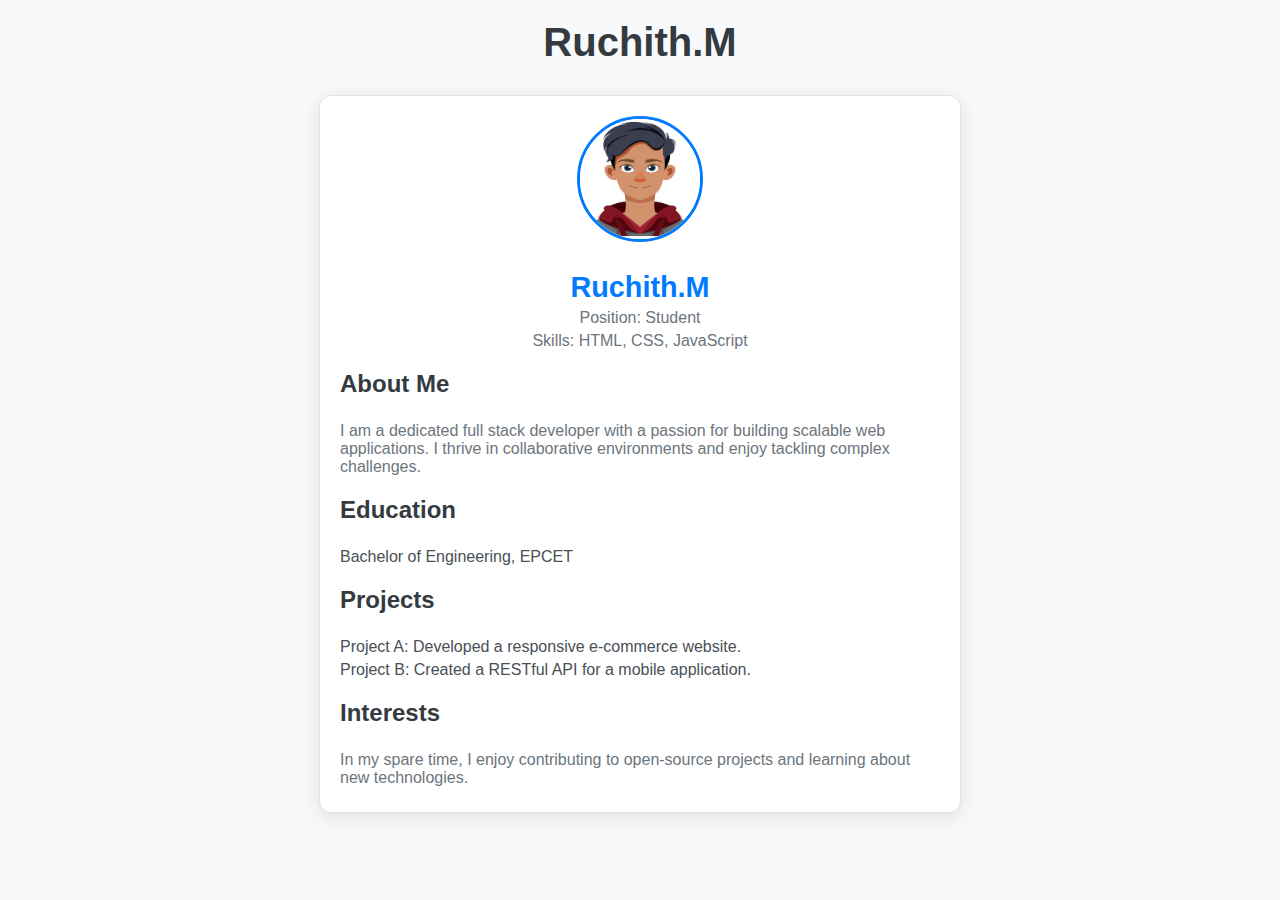
<file: ruchith.html>
<!DOCTYPE html>
<html lang="en">
  <head>
    <meta charset="UTF-8" />
    <meta name="viewport" content="width=device-width, initial-scale=1.0" />
    <title>Vaibhav Kumar's Resume</title>
    <link rel="stylesheet" href="style.css" />
  </head>

  <body>
    <header>
      <h1>Ruchith.M</h1>
    </header>
    <main>
      <div class="card">
        <img src="/Vaibhav.avif" alt="Ruchith" class="avatar" />
        <h2>Ruchith.M</h2>
        <p>Position: Student</p>
        <p>Skills: HTML, CSS, JavaScript</p>

        <div class="content">
          <h3 class="section-title">About Me</h3>
          <p>
            I am a dedicated full stack developer with a passion for building
            scalable web applications. I thrive in collaborative environments
            and enjoy tackling complex challenges.
          </p>

          <h3 class="section-title">Education</h3>
          <ul>
            <li>Bachelor of Engineering, EPCET</li>
          </ul>

          <h3 class="section-title">Projects</h3>
          <ul>
            <li>Project A: Developed a responsive e-commerce website.</li>
            <li>Project B: Created a RESTful API for a mobile application.</li>
          </ul>

          <h3 class="section-title">Interests</h3>
          <p>
            In my spare time, I enjoy contributing to open-source projects and
            learning about new technologies.
          </p>
        </div>
      </div>
    </main>
  </body>
</html>
</file>
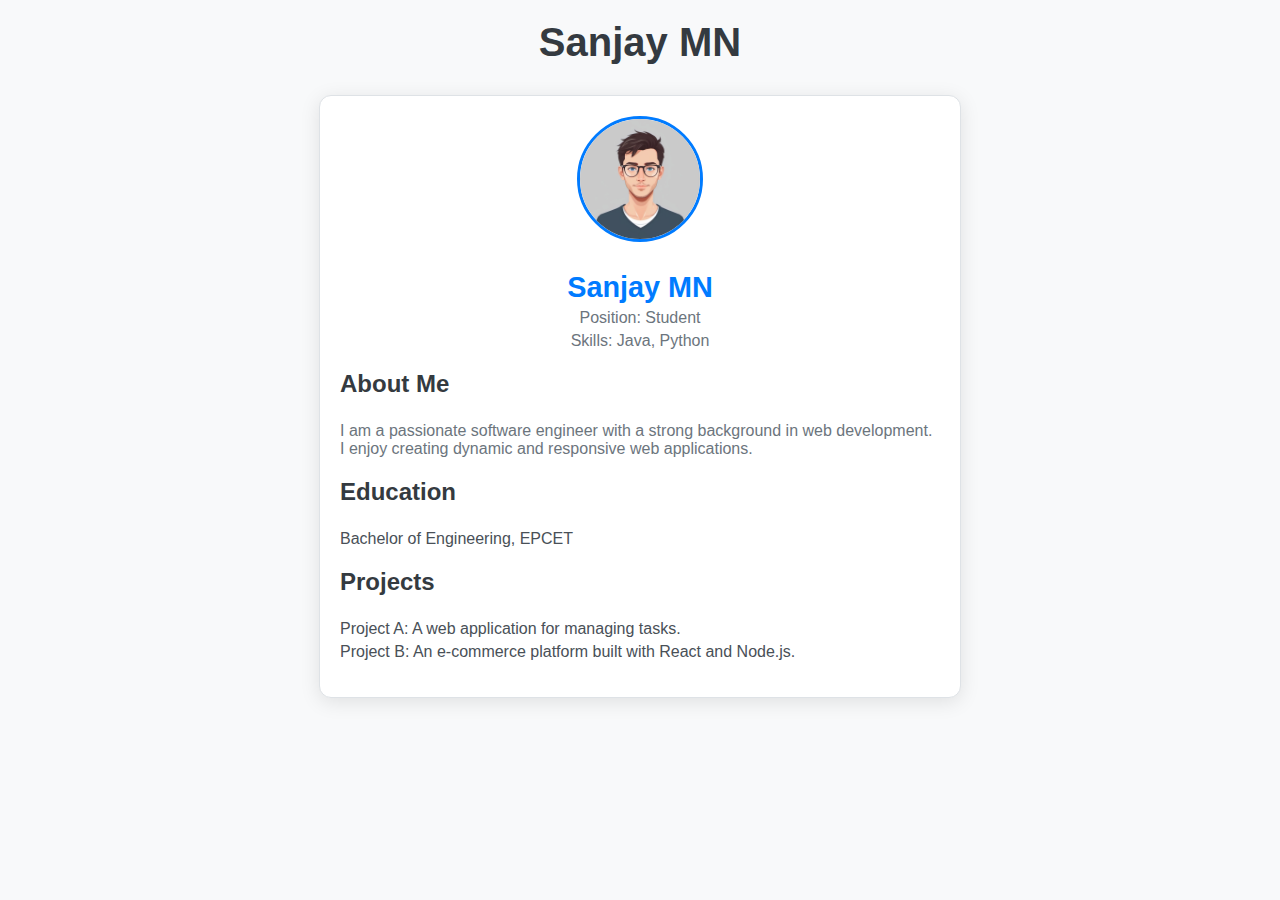
<file: sanjay.html>
<!DOCTYPE html>
<html lang="en">
  <head>
    <meta charset="UTF-8" />
    <meta name="viewport" content="width=device-width, initial-scale=1.0" />
    <title>Sanjay Resume</title>
    <link rel="stylesheet" href="style.css" />
  </head>

  <body>
    <header>
      <h1>Sanjay MN</h1>
    </header>
    <main>
      <div class="card">
        <img src="/suresh.jpg" alt="Sanjay MN" class="avatar" />
        <h2>Sanjay MN</h2>
        <p>Position: Student</p>

        <p>Skills:  Java, Python</p>

        <div class="content">
          <h3 class="section-title">About Me</h3>
          <p>
            I am a passionate software engineer with a strong background in web
            development. I enjoy creating dynamic and responsive web
            applications.
          </p>

          <h3 class="section-title">Education</h3>
          <ul>
            <li>Bachelor of Engineering, EPCET</li>
          </ul>

          <h3 class="section-title">Projects</h3>
          <ul>
            <li>Project A: A web application for managing tasks.</li>
            <li>
              Project B: An e-commerce platform built with React and Node.js.
            </li>
          </ul>
        </div>
      </div>
    </main>
  </body>
</html>
</file>
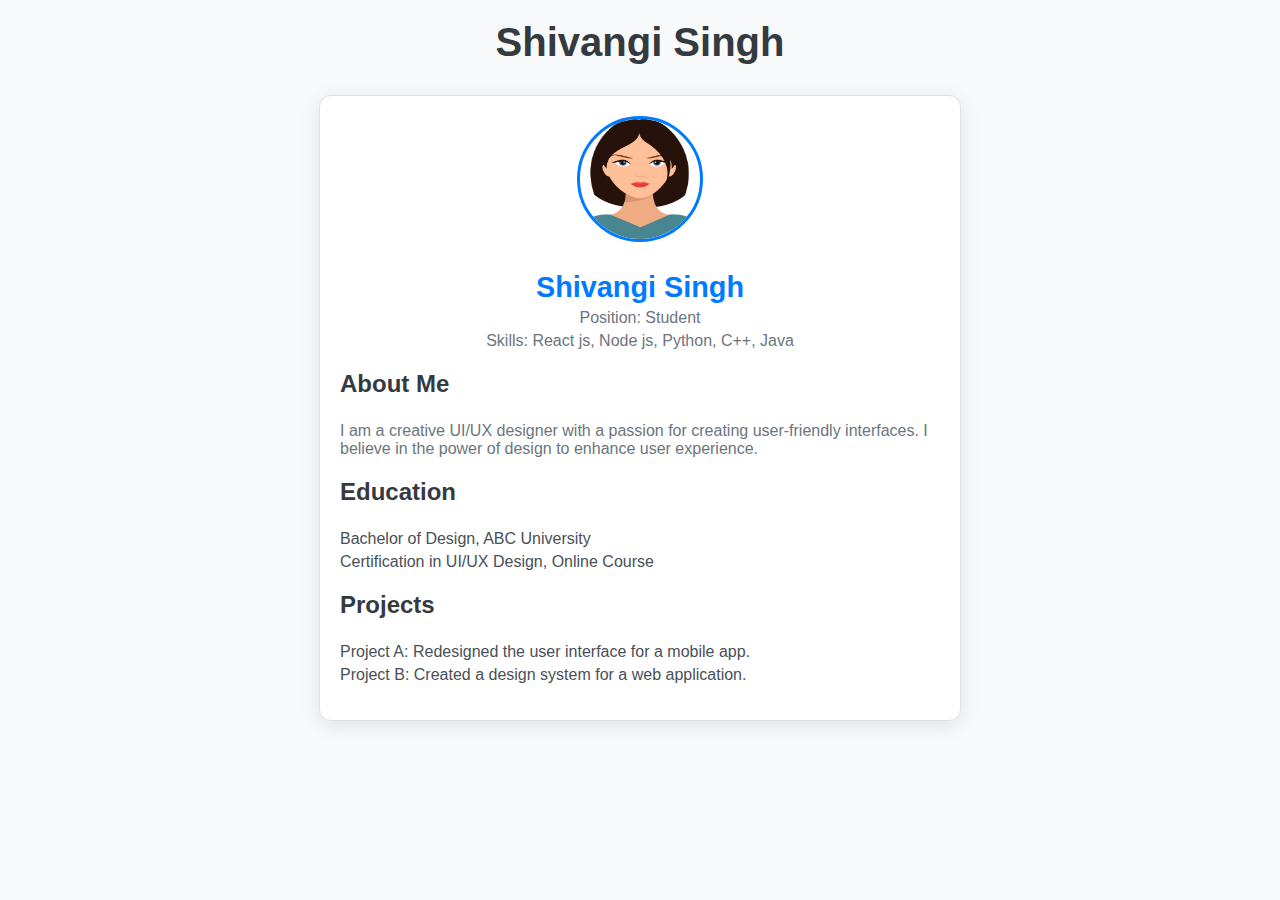
<file: shivangi.html>
<!DOCTYPE html>
<html lang="en">
  <head>
    <meta charset="UTF-8" />
    <meta name="viewport" content="width=device-width, initial-scale=1.0" />
    <title>Shivangi Singh's Resume</title>
    <link rel="stylesheet" href="style.css" />
  </head>

  <body>
    <header>
      <h1>Shivangi Singh</h1>
    </header>
    <main>
      <div class="card">
        <img src="/shivange.webp" alt="Shivangi Singh" class="avatar" />
        <h2>Shivangi Singh</h2>
        <p>Position: Student</p>
        <p>Skills: React js, Node js, Python, C++, Java</p>

        <div class="content">
          <h3 class="section-title">About Me</h3>
          <p>
            I am a creative UI/UX designer with a passion for creating
            user-friendly interfaces. I believe in the power of design to
            enhance user experience.
          </p>

          <h3 class="section-title">Education</h3>
          <ul>
            <li>Bachelor of Design, ABC University</li>
            <li>Certification in UI/UX Design, Online Course</li>
          </ul>

          <h3 class="section-title">Projects</h3>
          <ul>
            <li>Project A: Redesigned the user interface for a mobile app.</li>
            <li>Project B: Created a design system for a web application.</li>
          </ul>
        </div>
      </div>
    </main>
  </body>
</html>
</file>
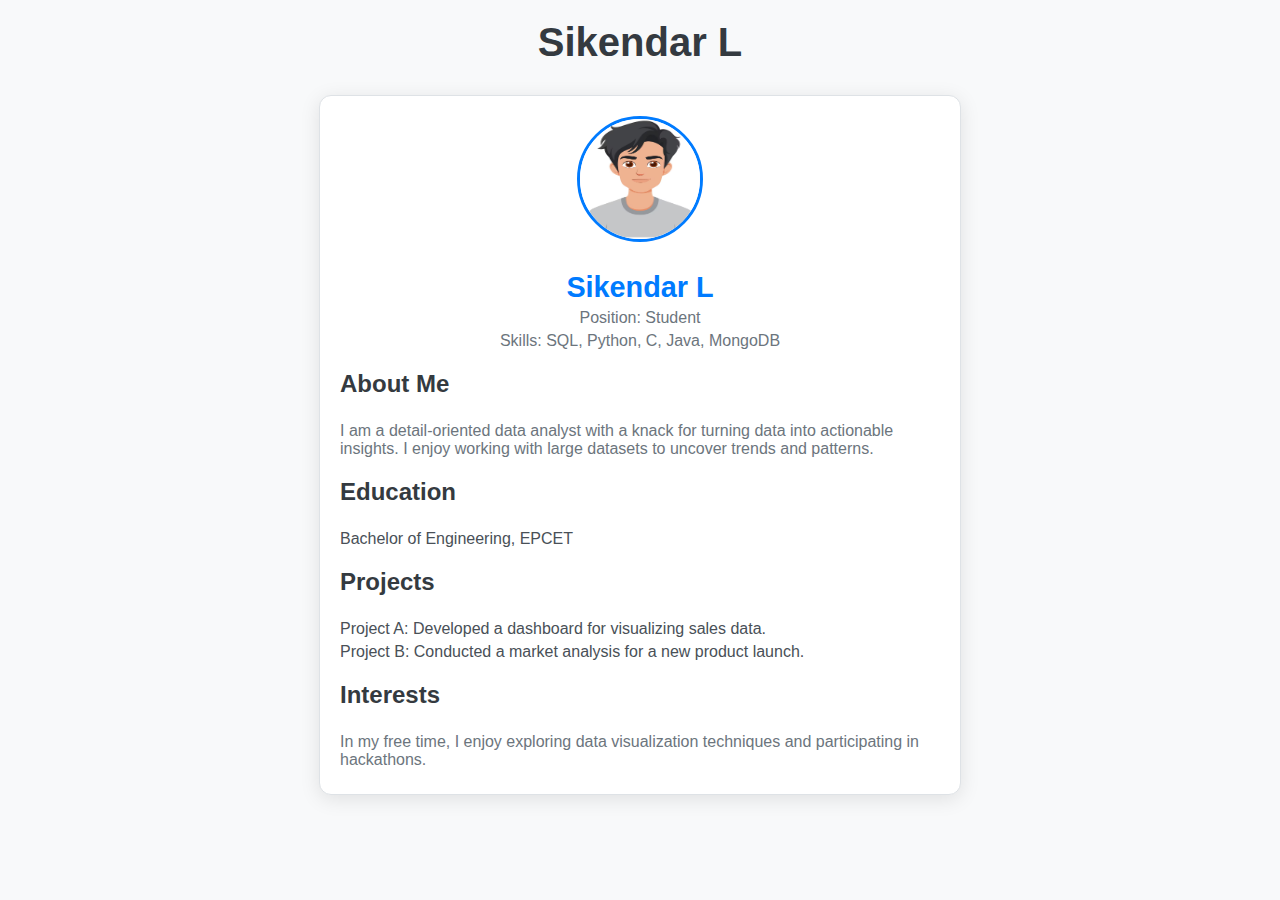
<file: sikendar.html>
<!DOCTYPE html>
<html lang="en">
  <head>
    <meta charset="UTF-8" />
    <meta name="viewport" content="width=device-width, initial-scale=1.0" />
    <title>Sikendar L's Resume</title>
    <link rel="stylesheet" href="style.css" />
  </head>

  <body>
    <header>
      <h1>Sikendar L</h1>
    </header>
    <main>
      <div class="card">
        <img src="/Sikendar.avif" alt="Sikendar L" class="avatar" />
        <h2>Sikendar L</h2>
        <p>Position: Student</p>
        <p>Skills: SQL, Python, C, Java, MongoDB</p>

        <div class="content">
          <h3 class="section-title">About Me</h3>
          <p>
            I am a detail-oriented data analyst with a knack for turning data
            into actionable insights. I enjoy working with large datasets to
            uncover trends and patterns.
          </p>

          <h3 class="section-title">Education</h3>
          <ul>
            <li>Bachelor of Engineering, EPCET</li>
          </ul>

          <h3 class="section-title">Projects</h3>
          <ul>
            <li>
              Project A: Developed a dashboard for visualizing sales data.
            </li>
            <li>
              Project B: Conducted a market analysis for a new product launch.
            </li>
          </ul>

          <h3 class="section-title">Interests</h3>
          <p>
            In my free time, I enjoy exploring data visualization techniques and
            participating in hackathons.
          </p>
        </div>
      </div>
    </main>
  </body>
</html>
</file>
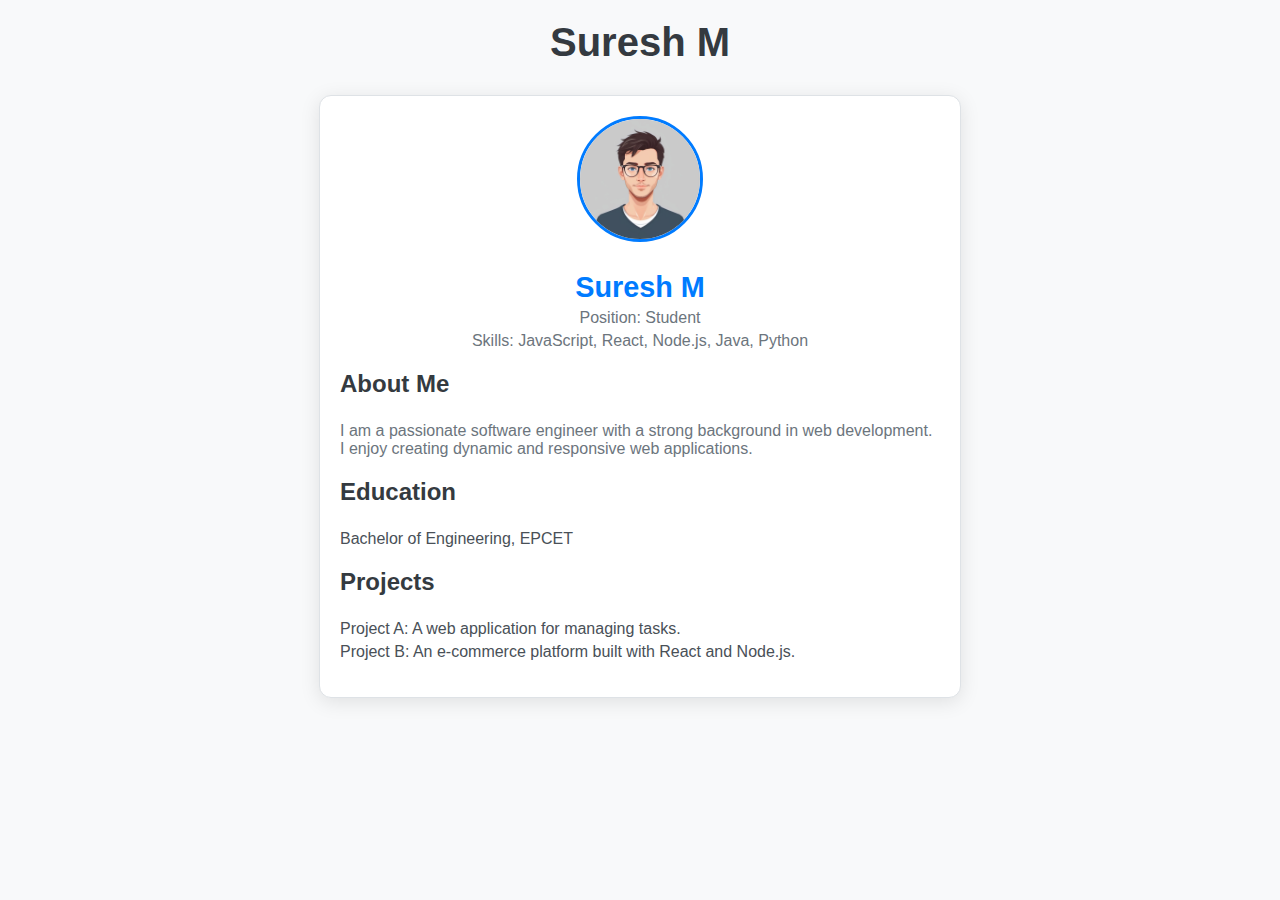
<file: suresh.html>
<!DOCTYPE html>
<html lang="en">
  <head>
    <meta charset="UTF-8" />
    <meta name="viewport" content="width=device-width, initial-scale=1.0" />
    <title>Suresh M's Resume</title>
    <link rel="stylesheet" href="style.css" />
  </head>

  <body>
    <header>
      <h1>Suresh M</h1>
    </header>
    <main>
      <div class="card">
        <img src="/suresh.jpg" alt="Suresh M" class="avatar" />
        <h2>Suresh M</h2>
        <p>Position: Student</p>

        <p>Skills: JavaScript, React, Node.js, Java, Python</p>

        <div class="content">
          <h3 class="section-title">About Me</h3>
          <p>
            I am a passionate software engineer with a strong background in web
            development. I enjoy creating dynamic and responsive web
            applications.
          </p>

          <h3 class="section-title">Education</h3>
          <ul>
            <li>Bachelor of Engineering, EPCET</li>
          </ul>

          <h3 class="section-title">Projects</h3>
          <ul>
            <li>Project A: A web application for managing tasks.</li>
            <li>
              Project B: An e-commerce platform built with React and Node.js.
            </li>
          </ul>
        </div>
      </div>
    </main>
  </body>
</html>
</file>
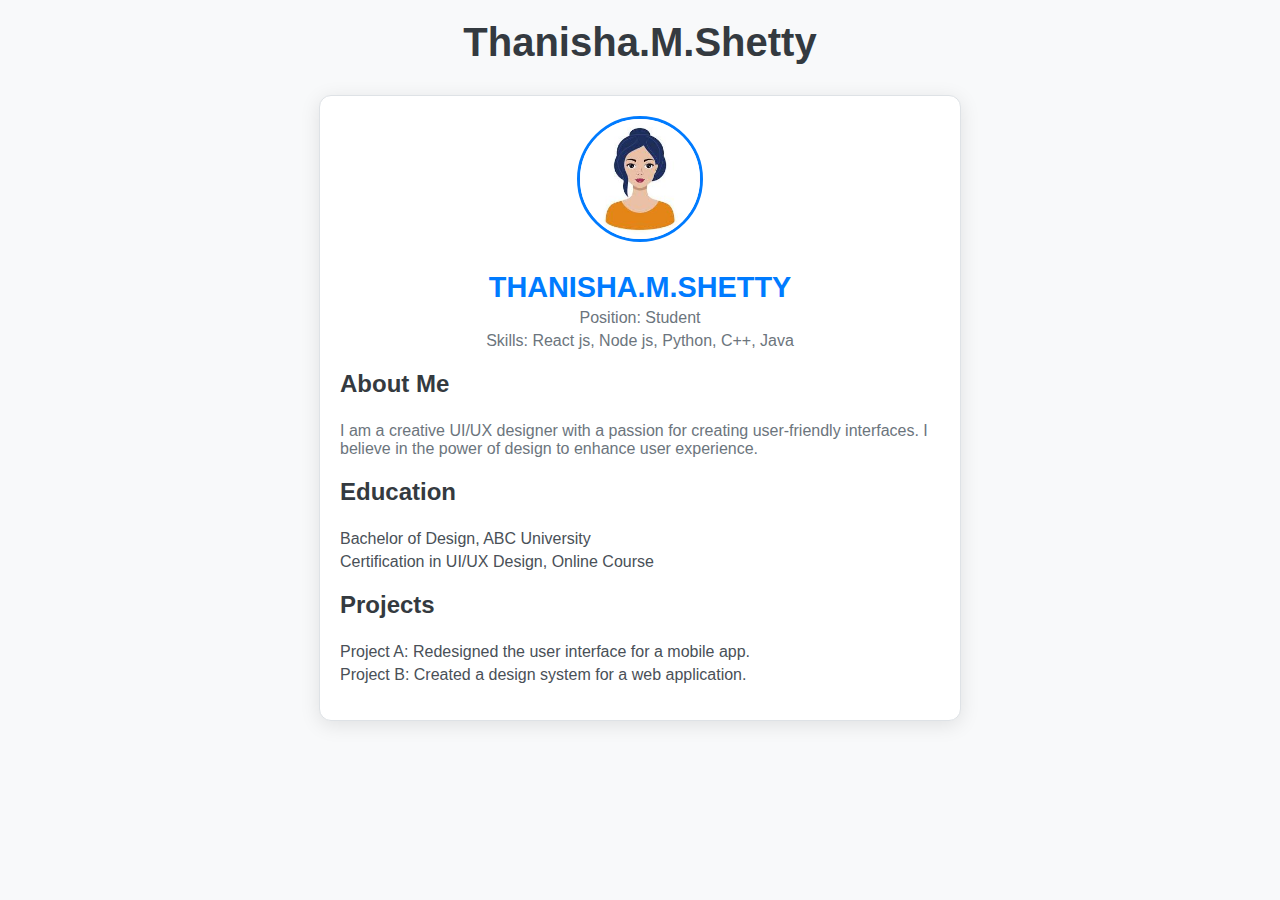
<file: thanisha.html>
<!DOCTYPE html>
<html lang="en">
  <head>
    <meta charset="UTF-8" />
    <meta name="viewport" content="width=device-width, initial-scale=1.0" />
    <title>Thanisha.M.Shetty's Resume</title>
    <link rel="stylesheet" href="style.css" />
  </head>

  <body>
    <header>
      <h1>Thanisha.M.Shetty</h1>
    </header>
    <main>
      <div class="card">
        <img src="/thanisha.png" alt="Thanisha.m.shetty" class="avatar" />
        <h2>THANISHA.M.SHETTY</h2>
        <p>Position: Student</p>
        <p>Skills: React js, Node js, Python, C++, Java</p>

        <div class="content">
          <h3 class="section-title">About Me</h3>
          <p>
            I am a creative UI/UX designer with a passion for creating
            user-friendly interfaces. I believe in the power of design to
            enhance user experience.
          </p>

          <h3 class="section-title">Education</h3>
          <ul>
            <li>Bachelor of Design, ABC University</li>
            <li>Certification in UI/UX Design, Online Course</li>
          </ul>

          <h3 class="section-title">Projects</h3>
          <ul>
            <li>Project A: Redesigned the user interface for a mobile app.</li>
            <li>Project B: Created a design system for a web application.</li>
          </ul>
        </div>
      </div>
    </main>
  </body>
</html>
</file>
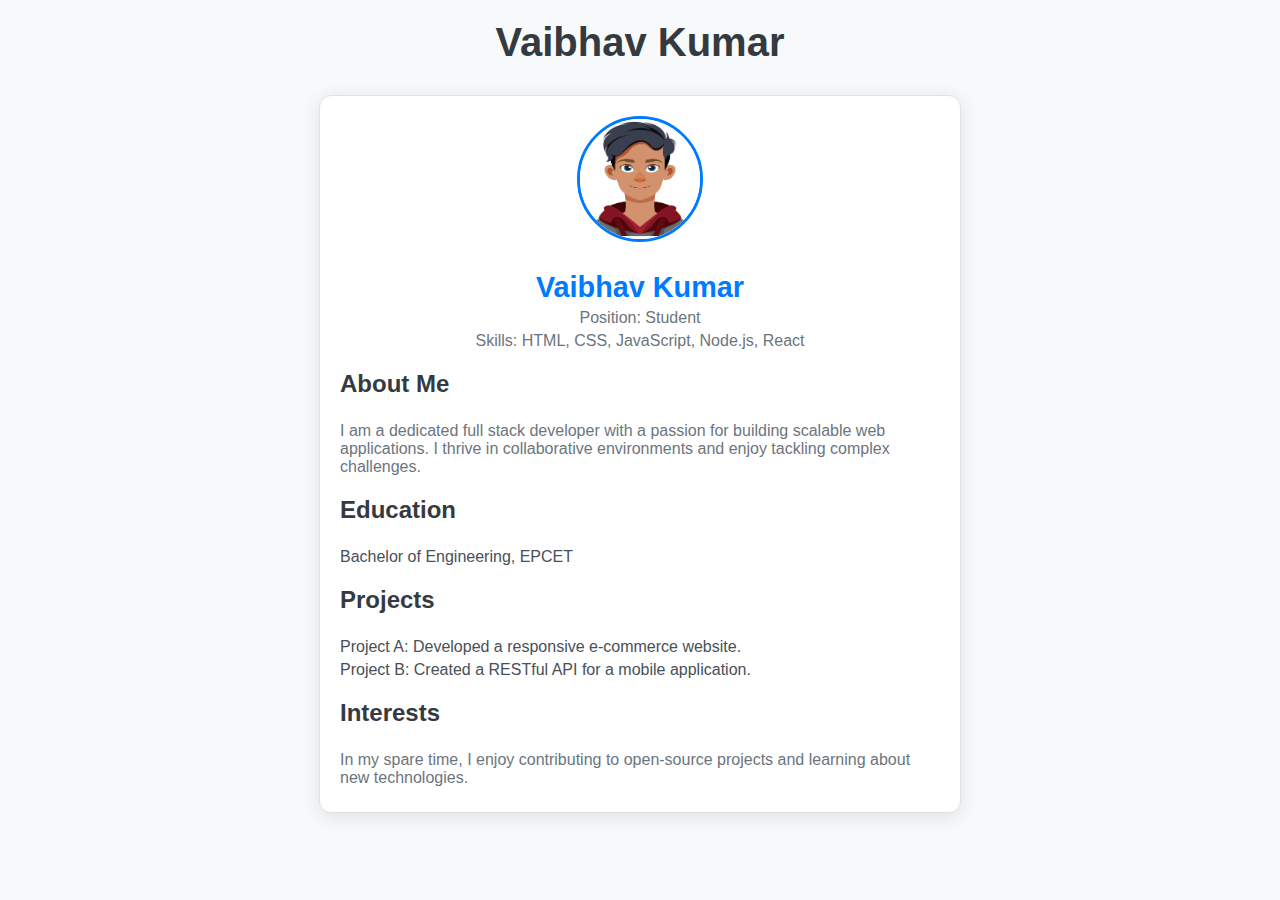
<file: vaibhav.html>
<!DOCTYPE html>
<html lang="en">
  <head>
    <meta charset="UTF-8" />
    <meta name="viewport" content="width=device-width, initial-scale=1.0" />
    <title>Vaibhav Kumar's Resume</title>
    <link rel="stylesheet" href="style.css" />
  </head>

  <body>
    <header>
      <h1>Vaibhav Kumar</h1>
    </header>
    <main>
      <div class="card">
        <img src="/Vaibhav.avif" alt="Vaibhav Kumar" class="avatar" />
        <h2>Vaibhav Kumar</h2>
        <p>Position: Student</p>
        <p>Skills: HTML, CSS, JavaScript, Node.js, React</p>

        <div class="content">
          <h3 class="section-title">About Me</h3>
          <p>
            I am a dedicated full stack developer with a passion for building
            scalable web applications. I thrive in collaborative environments
            and enjoy tackling complex challenges.
          </p>

          <h3 class="section-title">Education</h3>
          <ul>
            <li>Bachelor of Engineering, EPCET</li>
          </ul>

          <h3 class="section-title">Projects</h3>
          <ul>
            <li>Project A: Developed a responsive e-commerce website.</li>
            <li>Project B: Created a RESTful API for a mobile application.</li>
          </ul>

          <h3 class="section-title">Interests</h3>
          <p>
            In my spare time, I enjoy contributing to open-source projects and
            learning about new technologies.
          </p>
        </div>
      </div>
    </main>
  </body>
</html>
</file>
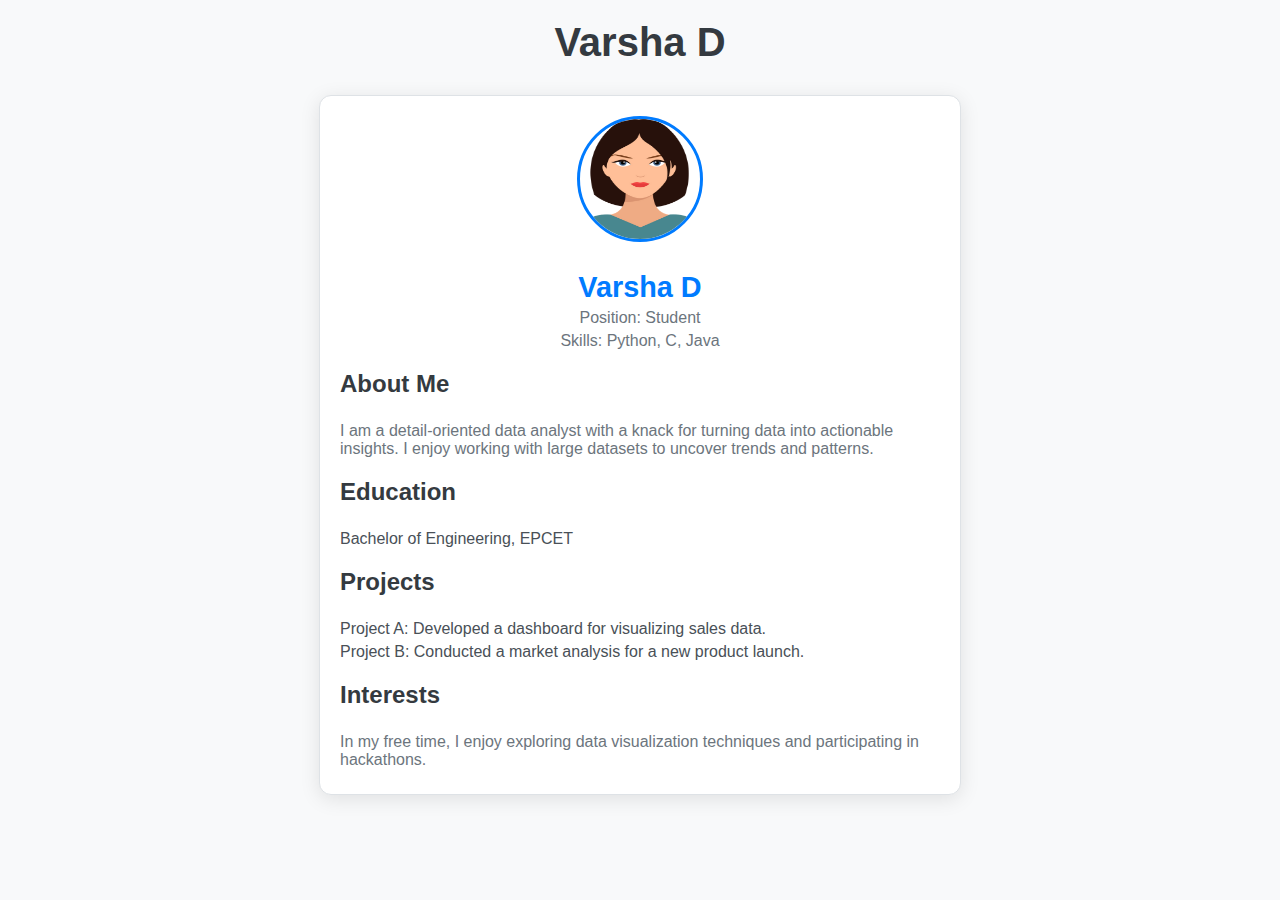
<file: varsha.html>
<!DOCTYPE html>
<html lang="en">
  <head>
    <meta charset="UTF-8" />
    <meta name="viewport" content="width=device-width, initial-scale=1.0" />
    <title>Yashwanth Gowda YR</title>
    <link rel="stylesheet" href="style.css" />
  </head>

  <body>
    <header>
      <h1>Varsha D</h1>
    </header>
    <main>
      <div class="card">
        <img src="shivange.webp" alt="Yashwanth Gowda YR" class="avatar" />
        <h2>Varsha D</h2>
        <p>Position: Student</p>
        <p>Skills:  Python, C, Java</p>

        <div class="content">
          <h3 class="section-title">About Me</h3>
          <p>
            I am a detail-oriented data analyst with a knack for turning data
            into actionable insights. I enjoy working with large datasets to
            uncover trends and patterns.
          </p>

          <h3 class="section-title">Education</h3>
          <ul>
            <li>Bachelor of Engineering, EPCET</li>
          </ul>

          <h3 class="section-title">Projects</h3>
          <ul>
            <li>
              Project A: Developed a dashboard for visualizing sales data.
            </li>
            <li>
              Project B: Conducted a market analysis for a new product launch.
            </li>
          </ul>

          <h3 class="section-title">Interests</h3>
          <p>
            In my free time, I enjoy exploring data visualization techniques and
            participating in hackathons.
          </p>
        </div>
      </div>
    </main>
  </body>
</html>
</file>
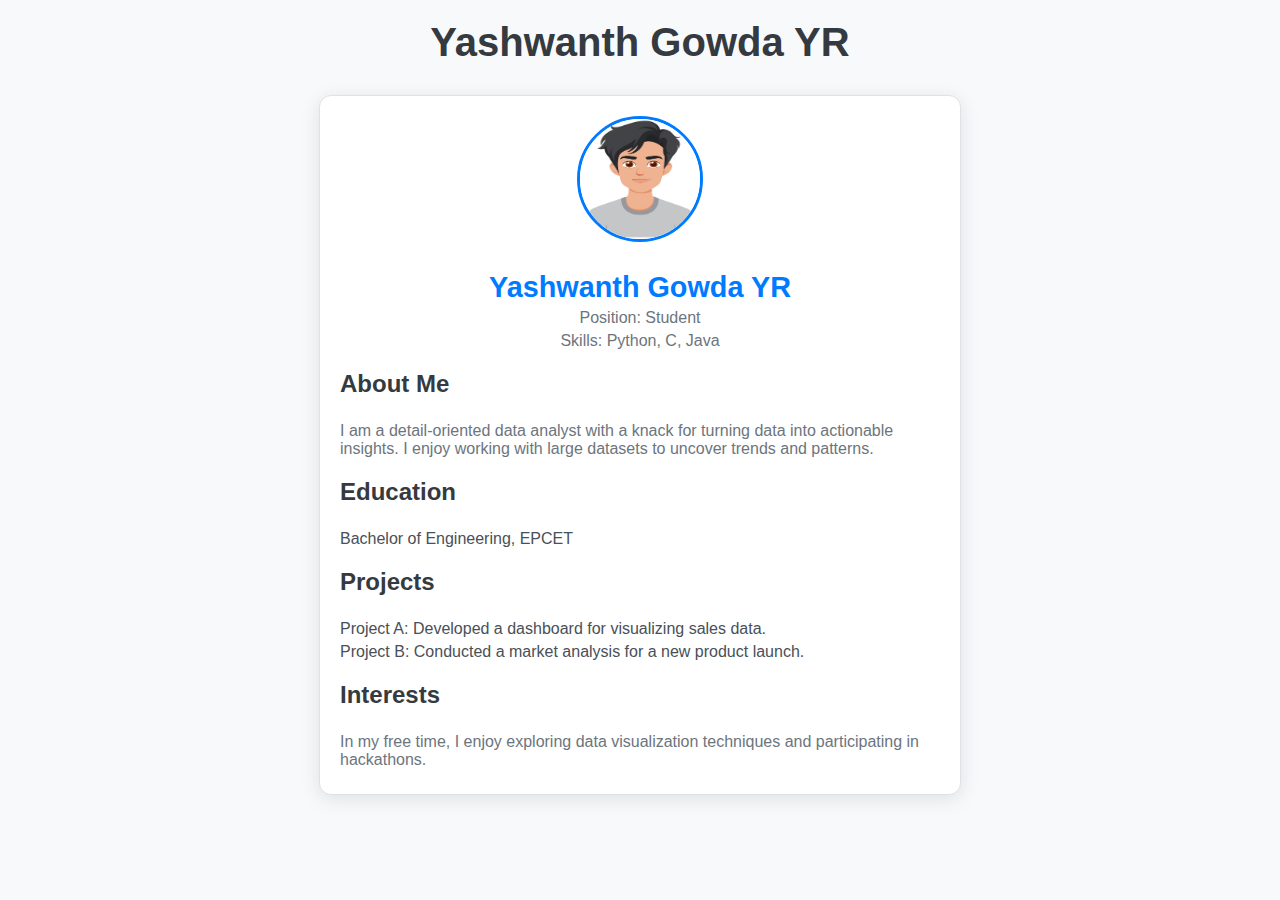
<file: yashwanth.html>
<!DOCTYPE html>
<html lang="en">
  <head>
    <meta charset="UTF-8" />
    <meta name="viewport" content="width=device-width, initial-scale=1.0" />
    <title>Yashwanth Gowda YR</title>
    <link rel="stylesheet" href="style.css" />
  </head>

  <body>
    <header>
      <h1>Yashwanth Gowda YR</h1>
    </header>
    <main>
      <div class="card">
        <img src="/Sikendar.avif" alt="Yashwanth Gowda YR" class="avatar" />
        <h2>Yashwanth Gowda YR</h2>
        <p>Position: Student</p>
        <p>Skills:  Python, C, Java</p>

        <div class="content">
          <h3 class="section-title">About Me</h3>
          <p>
            I am a detail-oriented data analyst with a knack for turning data
            into actionable insights. I enjoy working with large datasets to
            uncover trends and patterns.
          </p>

          <h3 class="section-title">Education</h3>
          <ul>
            <li>Bachelor of Engineering, EPCET</li>
          </ul>

          <h3 class="section-title">Projects</h3>
          <ul>
            <li>
              Project A: Developed a dashboard for visualizing sales data.
            </li>
            <li>
              Project B: Conducted a market analysis for a new product launch.
            </li>
          </ul>

          <h3 class="section-title">Interests</h3>
          <p>
            In my free time, I enjoy exploring data visualization techniques and
            participating in hackathons.
          </p>
        </div>
      </div>
    </main>
  </body>
</html>
</file>
<file: style.css>
body {
  font-family: 'Segoe UI', Tahoma, Geneva, Verdana, sans-serif;
  background-color: #f8f9fa;
  margin: 0;
  padding: 20px;
}

header {
  text-align: center;
  margin-bottom: 30px;
}

h1 {
  color: #343a40;
  font-size: 2.5em;
  margin: 0;
}

.card {
  background-color: white;
  border: 1px solid #dee2e6;
  border-radius: 12px;
  padding: 20px;
  margin: 15px auto;
  width: 80%;
  max-width: 600px;
  box-shadow: 0 4px 20px rgba(0, 0, 0, 0.1);
  text-align: center;
  transition: transform 0.3s, box-shadow 0.3s;
}

.card:hover {
  transform: translateY(-5px);
  box-shadow: 0 8px 30px rgba(0, 0, 0, 0.2);
}

.card .avatar {
  width: 120px;
  height: 120px;
  border-radius: 50%;
  margin-bottom: 15px;
  border: 3px solid #007bff;
}

.card h2 {
  margin: 10px 0 5px;
  font-size: 1.8em;
  color: #007bff;
}

.card p {
  margin: 5px 0;
  color: #6c757d;
}

.card .section-title {
  font-size: 1.5em;
  color: #343a40;
  margin-top: 20px;
}

.card .content {
  text-align: left;
  margin-top: 10px;
}

.card .content ul {
  list-style-type: none;
  padding: 0;
}

.card .content ul li {
  margin: 5px 0;
  color: #495057;
}
</file>
